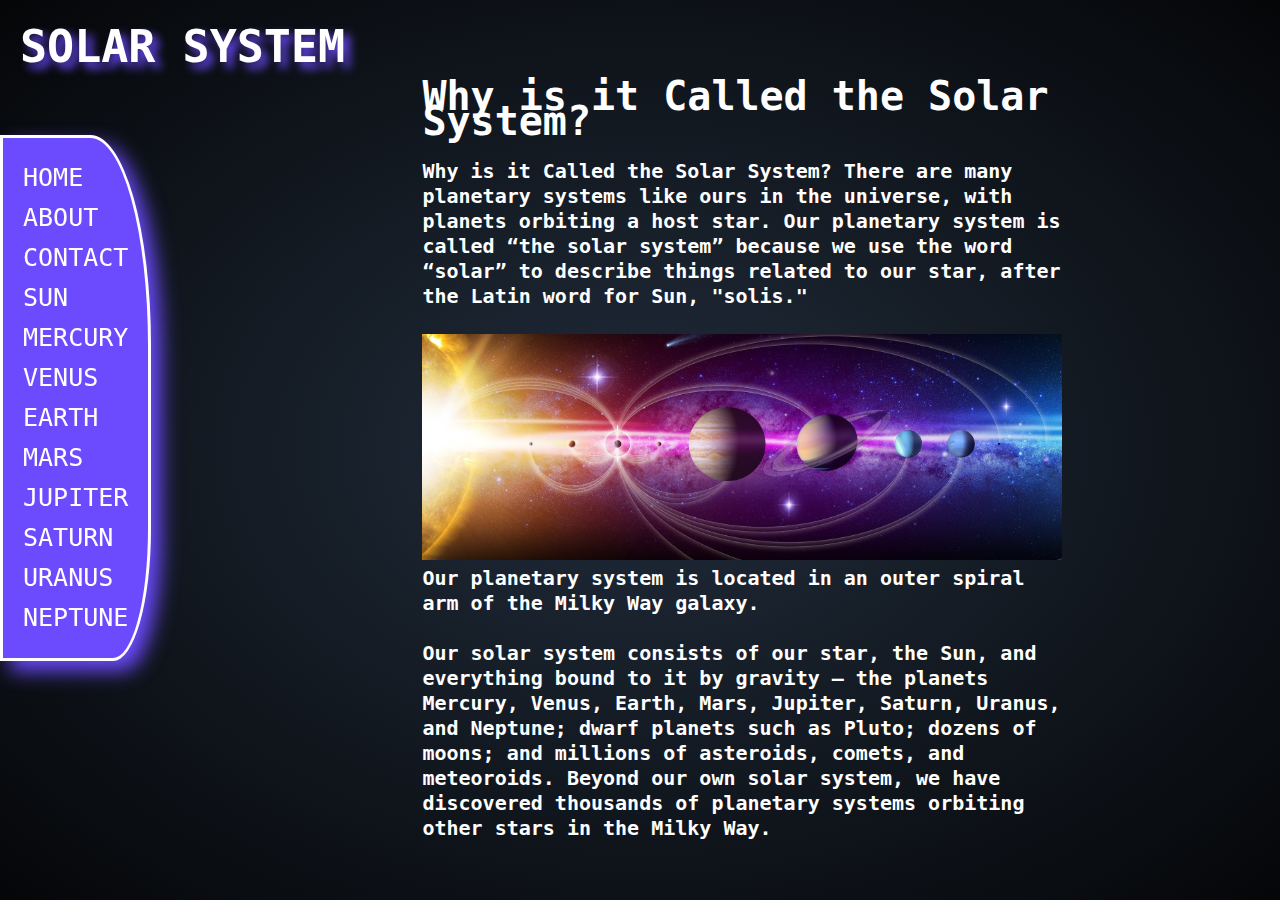
<file: html/about.html>
<!DOCTYPE html>
<html lang="en">

<head>
    <meta charset="UTF-8">
    <meta http-equiv="X-UA-Compatible" content="IE=edge">
    <meta name="viewport" content="width=device-width, initial-scale=1.0">
    <meta name="description" content="the website is about solar system">
    <meta name="keywords" content="solar system, sun, planet, earth">
    <title>Solar System | ABOUT</title>
    <link rel="stylesheet" href="../css/about.css">
    <link rel="icon" href="../images/solar-system.png">
</head>

<body>
    <header>
        <h1>SOLAR SYSTEM</h1>
        <nav>
            <ul id="links">
                <li><a href="index.html" target="_blank">HOME</a></li>
                <li><a href="about.html">ABOUT</a></li>
                <li><a href="contact.html" target="_blank">CONTACT</a></li>
                <li><a href="sun.html" target="_blank">SUN</a></li>
                <li><a href="mercury.html" target="_blank">MERCURY</a></li>
                <li><a href="venus.html" target="_blank">VENUS</a></li>
                <li><a href="earth.html" target="_blank">EARTH</a></li>
                <li><a href="mars.html" target="_blank">MARS</a></li>
                <li><a href="jupiter.html" target="_blank">JUPITER</a></li>
                <li><a href="saturn.html" target="_blank">SATURN</a></li>
                <li><a href="uranus.html" target="_blank">URANUS</a></li>
                <li><a href="neptune.html" target="_blank">NEPTUNE</a></li>
            </ul>
        </nav>
    </header>
    <article>
        <h1>Why is it Called the Solar System?</h1><br>
        <p>Why is it Called the Solar System?
            There are many planetary systems like ours in the universe, 
            with planets orbiting a host star. Our planetary system is 
            called “the solar system” because we use the word “solar” 
            to describe things related to our star, after the Latin word for Sun, 
            "solis."</p>
            <br>
            <img src="../images/about-solar.jpg" alt="solar system image" width="100%" height="30%">
            <br>
            <p>Our planetary system is located in an outer spiral arm of the 
                Milky Way galaxy.</p><br>
            <p>Our solar system consists of our star, the Sun, and everything bound 
                to it by gravity – the planets Mercury, Venus, Earth, Mars, Jupiter, 
                Saturn, Uranus, and Neptune; dwarf planets such as Pluto; 
                dozens of moons; and millions of asteroids, comets, and meteoroids. 
                Beyond our own solar system, we have discovered thousands of planetary 
                systems orbiting other stars in the Milky Way.</p>
            
    </article>
</body>

</html>
</file>
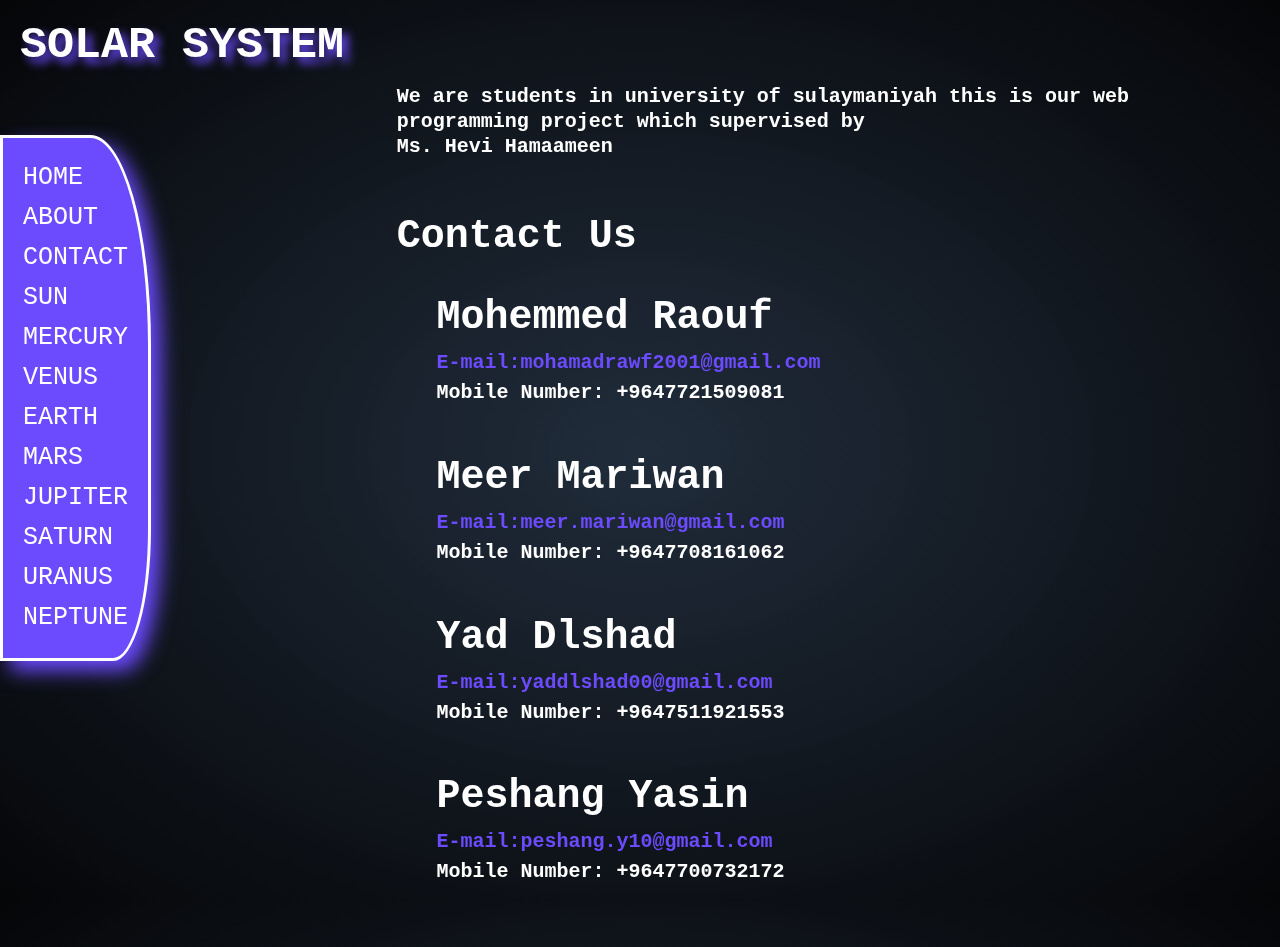
<file: html/contact.html>
<!DOCTYPE html>
<html lang="en">

<head>
    <meta charset="UTF-8" />
    <meta http-equiv="X-UA-Compatible" content="IE=edge" />
    <meta name="viewport" content="width=device-width, initial-scale=1.0" />
    <meta name="description" content="the website is about solar system" />
    <meta name="keywords" content="solar system, sun, planet, earth" />
    <title>Solar System | CONTACT</title>
    <link rel="stylesheet" href="../css/contact.css" />
    <link rel="icon" href="../images/solar-system.png">
</head>

<body>
    <header>
        <h1>SOLAR SYSTEM</h1>
        <nav>
            <ul id="links">
                <li><a href="index.html" target="_blank">HOME</a></li>
                <li><a href="about.html" target="_blank">ABOUT</a></li>
                <li><a href="contact.html">CONTACT</a></li>
                <li><a href="sun.html" target="_blank">SUN</a></li>
                <li><a href="mercury.html" target="_blank">MERCURY</a></li>
                <li><a href="venus.html" target="_blank">VENUS</a></li>
                <li><a href="earth.html" target="_blank">EARTH</a></li>
                <li><a href="mars.html" target="_blank">MARS</a></li>
                <li><a href="jupiter.html" target="_blank">JUPITER</a></li>
                <li><a href="saturn.html" target="_blank">SATURN</a></li>
                <li><a href="uranus.html" target="_blank">URANUS</a></li>
                <li><a href="neptune.html" target="_blank">NEPTUNE</a></li>
            </ul>
        </nav>
    </header>
    <article>
        <p>We are students in university of sulaymaniyah this is our
            web programming project which supervised by <br> <b>Ms. Hevi Hamaameen</b>
        </p>
        <br>
        <h1 id="head">Contact Us</h1>
        <div>
            <h1>Mohemmed Raouf</h1>
            <a href="mailto:mohamadrawf2001@gmail.com">E-mail:mohamadrawf2001@gmail.com</a>
            <p>Mobile Number: +9647721509081</p>
        </div>
        <div>
            <h1>Meer Mariwan</h1>
            <a href="mailto:meer.mariwan@gmail.com">E-mail:meer.mariwan@gmail.com</a>
            <p>Mobile Number: +9647708161062</p>
        </div>
        <div>
            <h1>Yad Dlshad</h1>
            <a href="mailto:yaddlshad00@gmail.com">E-mail:yaddlshad00@gmail.com</a>
            <p>Mobile Number: +9647511921553</p>
        </div>
        <div>
            <h1>Peshang Yasin</h1>
            <a href="mailto:peshang.y10@gmail.com">E-mail:peshang.y10@gmail.com</a>
            <p>Mobile Number: +9647700732172</p>
        </div>
    </article>
</body>

</html>
</file>
<file: css/about.css>
* {
    margin: 0;
    padding: 0;
}
@media only screen and (max-width: 1100px){
    header{
        position: static !important;
    }
    header>*{
        position:absolute !important;
    }
    h1,nav{
        transform: scale(0.9) !important;
    }
    #links{
        line-height: 140% !important;
    }
    #article{
        transform: scale(0.9) !important;
    }
}
@media only screen and (max-width: 800px){
    header{
        position: static !important;
    }
    header>*{
        position:absolute !important;
    }
    h1,nav{
        transform: scale(0.8) !important;
    }
    #links{
        line-height: 140% !important;
    }
    #article{
        transform: scale(0.7) !important;
    }
}
@media only screen and (max-width: 600px){
	header{
        position: static !important;
    }
    header>*{
        position:absolute !important;
    }
    h1,nav{
        margin: 0px !important;
        top:0 !important;
        transform: scale(0.6) !important;
    }
    #links{
        line-height: 100% !important;
    }
    #article{
        top:85% !important;
        transform: scale(0.6) !important;
        left: 30% !important;
    }
}
@media only screen and (max-width: 425px){
    header{
        position: static !important;
    }
    header>*{
        position:absolute !important;
    }
    h1,nav{
        margin: 0px !important;
        top:0 !important;
        transform: scale(0.5) !important;
        height: 66% !important;
    }
    #links{
        line-height: 145% !important;
    }
    #article{
        top:80% !important;
        transform: scale(0.5) !important;
        left: 35% !important;
    }
}
body {
    background: radial-gradient(#1c2837fa 0%, #050608 100%);
    width: 100vw;
    height: 100vh;
    display: flex;
    font-family: monospace;
    overflow-x: hidden;
}

header {
    position: sticky;
    top: 0px;
    flex-direction: column;
    width: 28%;
    height: 90%;
    flex-direction: column;
}

header h1 {
    position: fixed;
    color: #FFFFFF;
    text-shadow: 6px 6px 10px rgb(108, 75, 255);
    max-width: 100%;
    max-height: 15%;
    font-size: 45px;
    margin: 20px;
}

nav {
    position: fixed;
    top: 15%;
    max-width: 100%;
    max-height: 100%;
    padding: 20px;
    background-color: rgb(108, 75, 255);
    border: 3px solid #FFFFFF;
    box-shadow: 10px 10px 20px rgb(108, 75, 255);
    border-top-right-radius: 40%;
    border-bottom-right-radius: 25%;
}

#links {
    list-style-type: none;
    line-height: 160%;
    font-size: 25px;
}

#links a {
    text-decoration: none;
    color: #FFFFFF;
}

a:hover{
    color: rgb(108, 75, 255) !important;
    background-color: #FFFFFF ;
    box-shadow: 0px 0px 5px #FFFFFF;
    transition: color 1.5s;
}

article{
    position: absolute;
    left: 58%;
    margin-top: 5%;
    transform: translate(-50%);
    width: 50%;
    padding:20px;
    line-height: 25px;
    color: #FFFFFF;
    font-weight: bolder;
    font-size: 20px;
}
</file>
<file: css/contact.css>
* {
    margin: 0;
    padding: 0;
}
@media only screen and (max-width: 1100px){
    header{
        position: static !important;
    }
    header>*{
        position:absolute !important;
    }
    h1,nav{
        transform: scale(0.9) !important;
    }
    #links{
        line-height: 140% !important;
    }
    #article{
        transform: scale(0.9) !important;
    }
}
@media only screen and (max-width: 800px){
    header{
        position: static !important;
    }
    header>*{
        position:absolute !important;
    }
    h1,nav{
        transform: scale(0.8) !important;
    }
    #links{
        line-height: 140% !important;
    }
    #article{
        transform: scale(0.7) !important;
    }
}
@media only screen and (max-width: 600px){
	header{
        position: static !important;
    }
    header>*{
        position:absolute !important;
    }
    h1,nav{
        margin: 0px !important;
        top:0 !important;
        transform: scale(0.6) !important;
        height: 100% !important;
    }
    #article{
        top:85% !important;
        transform: scale(0.6) !important;
        left: 30% !important;
    }
}
@media only screen and (max-width: 425px){
    header{
        position: static !important;
    }
    header>*{
        position:absolute !important;
    }
    h1,nav{
        margin: 0px !important;
        top:0 !important;
        transform: scale(0.5) !important;
        height: 66% !important;
    }
    #links{
        line-height: 145% !important;
    }
    #article{
        top:80% !important;
        transform: scale(0.5) !important;
        left: 35% !important;
    }
}
body {
    background: radial-gradient(#1c2837fa 0%, #050608 100%);
    width: 100vw;
    height: 100vh;
    display: flex;
    font-family: monospace;
    overflow-x: hidden;
}

header {
    position: sticky;
    top: 0px;
    flex-direction: column;
    width: 28%;
    height: 90%;
    flex-direction: column;
}

header h1 {
    position: fixed;
    color: #FFFFFF;
    text-shadow: 6px 6px 10px rgb(108, 75, 255);
    max-width: 100%;
    max-height: 15%;
    font-size: 45px;
    margin: 20px;
}

nav {
    position: fixed;
    top: 15%;
    max-width: 100%;
    max-height: 100%;
    padding: 20px;
    background-color: rgb(108, 75, 255);
    border: 3px solid #FFFFFF;
    box-shadow: 10px 10px 20px rgb(108, 75, 255);
    border-top-right-radius: 40%;
    border-bottom-right-radius: 25%;
}

#links {
    list-style-type: none;
    line-height: 160%;
    font-size: 25px;
}

#links a {
    text-decoration: none;
    color: #FFFFFF;
}

a:hover{
    color: rgb(108, 75, 255) !important;
    background-color: #FFFFFF ;
    box-shadow: 0px 0px 5px #FFFFFF;
    transition: color 1.5s;
}
article{
    position: absolute;
    left: 62%;
    margin-top: 5%;
    transform: translate(-50%);
    width: 62%;
    padding:20px;
    line-height: 25px;
    color: #FFFFFF;
    font-weight: bolder;
    font-size: 20px;
}
article #head{
    margin-top: 5%;
}
article div{
    margin: 5%;
    line-height: 1.5;
}
article a{
    text-decoration: none;
    color: rgb(108, 75, 255);
}
</file>
